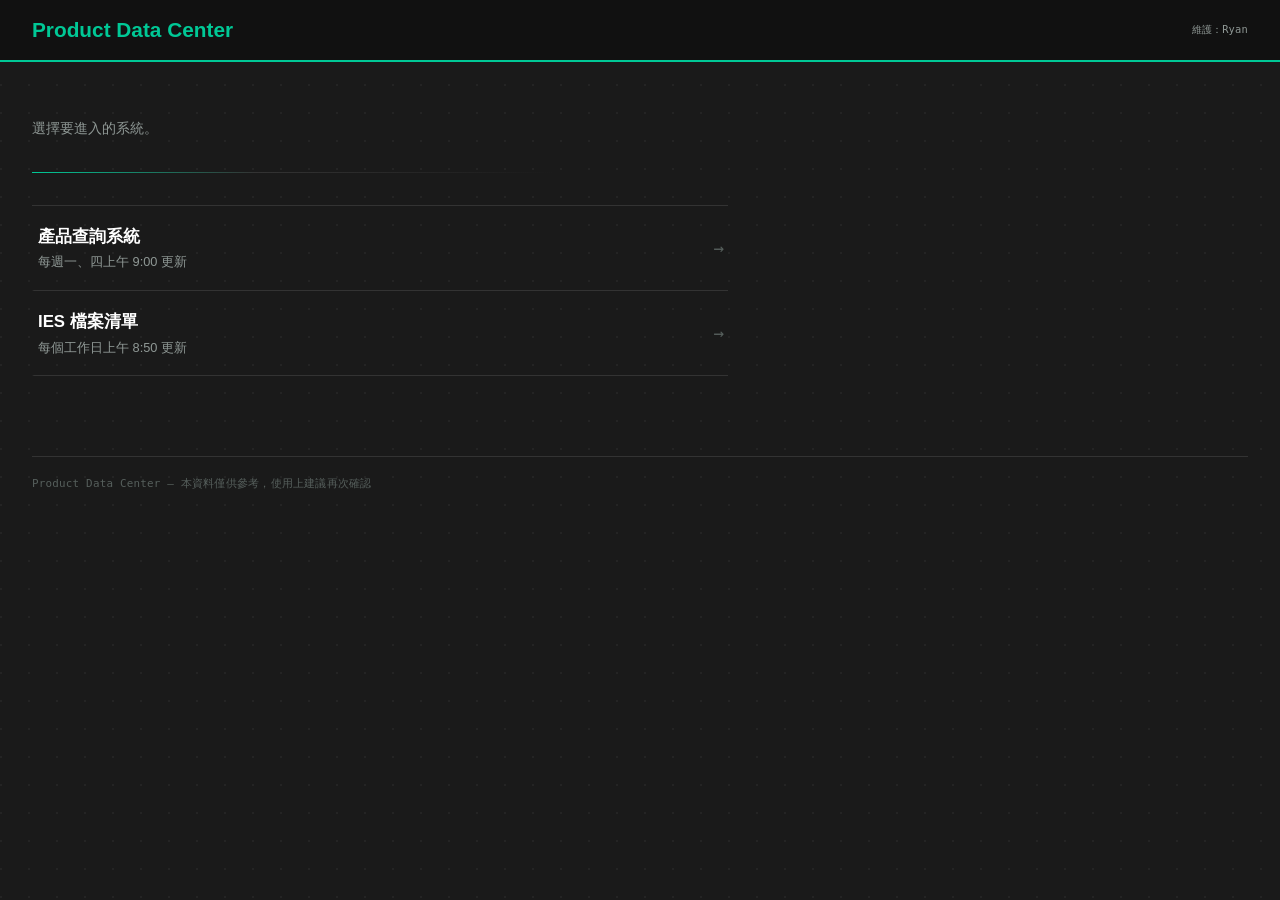
<file: docs/index.html>
<!DOCTYPE html>
<html lang="zh-TW">
<head>
  <meta charset="UTF-8" />
  <meta name="viewport" content="width=device-width, initial-scale=1.0" />
  <meta http-equiv="Cache-Control" content="no-cache, no-store, must-revalidate" />
  <meta http-equiv="Pragma" content="no-cache" />
  <meta http-equiv="Expires" content="0" />
  <title>Product Data Center</title>
  <style>
    :root {
      --bg: #1A1A1A;
      --surface: #242424;
      --surface-hover: #2a2a2a;
      --border: #333333;
      --border-strong: #444444;
      --accent: #00C896;
      --accent-dim: rgba(0, 200, 150, 0.12);
      --text: #FFFFFF;
      --text-muted: #8f9895;
      --text-faint: #565f5c;
      --mono: ui-monospace, "SF Mono", "Cascadia Mono", Consolas, monospace;
      --sans: -apple-system, BlinkMacSystemFont, "Segoe UI", Roboto, "Noto Sans TC", sans-serif;
    }

    *, *::before, *::after { box-sizing: border-box; margin: 0; padding: 0; }

    html { color-scheme: dark; }

    body {
      font-family: var(--sans);
      background: var(--bg);
      background-image:
        radial-gradient(circle at 1px 1px, rgba(255,255,255,0.045) 1px, transparent 0);
      background-size: 28px 28px;
      color: var(--text);
      font-size: 13px;
      line-height: 1.5;
      min-height: 100vh;
    }

    @media (prefers-reduced-motion: no-preference) {
      .reveal {
        opacity: 0;
        transform: translateY(10px);
        animation: rise 0.5s cubic-bezier(0.16, 1, 0.3, 1) forwards;
      }
      @keyframes rise {
        to { opacity: 1; transform: translateY(0); }
      }
    }

    header {
      position: sticky;
      top: 0;
      z-index: 100;
      background: #111111;
      color: var(--text);
      padding: 0.9rem 2rem;
      border-bottom: 2px solid var(--accent);
      display: flex;
      align-items: center;
      gap: 1.5rem;
    }
    header h1 {
      font-size: 1.3rem;
      font-weight: 600;
      color: var(--accent);
      white-space: nowrap;
    }
    #contact-note {
      font-family: var(--mono);
      font-size: 0.65rem;
      color: var(--text-muted);
      white-space: nowrap;
      margin-left: auto;
      letter-spacing: 0.02em;
    }

    main {
      max-width: 760px;
      margin: 0;
      padding: 3.5rem 2rem 2rem;
    }

    .subtitle {
      color: var(--text-muted);
      font-size: 0.9rem;
      max-width: 46ch;
      animation-delay: 0s;
    }

    .divider {
      height: 1px;
      margin: 2rem 0;
      background: linear-gradient(90deg, var(--accent) 0%, var(--border) 32%, transparent 75%);
      animation-delay: 0.16s;
    }

    .system-list {
      display: flex;
      flex-direction: column;
      border-top: 1px solid var(--border);
      animation-delay: 0.2s;
    }

    .system-row {
      display: flex;
      align-items: center;
      gap: 1.1rem;
      padding: 1.15rem 0.25rem;
      border-bottom: 1px solid var(--border);
      text-decoration: none;
      color: inherit;
      position: relative;
      border-left: 2px solid transparent;
      transition: border-left-color 0.15s, background 0.15s, padding-left 0.15s;
    }
    .system-row:hover,
    .system-row:focus-visible {
      background: var(--surface-hover);
      border-left-color: var(--accent);
      padding-left: 0.65rem;
    }
    .system-row:focus-visible { outline: none; }

    .system-body {
      flex: 1;
      min-width: 0;
      display: flex;
      flex-direction: column;
      gap: 0.2rem;
    }
    .system-name {
      font-size: 1.05rem;
      font-weight: 700;
    }
    .system-desc {
      font-size: 0.8rem;
      color: var(--text-muted);
    }

    .system-arrow {
      font-family: var(--mono);
      font-size: 1.1rem;
      color: var(--text-faint);
      transition: transform 0.15s, color 0.15s;
      flex-shrink: 0;
    }
    .system-row:hover .system-arrow,
    .system-row:focus-visible .system-arrow {
      color: var(--accent);
      transform: translateX(3px);
    }

    footer {
      font-family: var(--mono);
      font-size: 0.68rem;
      color: var(--text-faint);
      letter-spacing: 0.02em;
      margin: 3rem 2rem 2rem;
      padding-top: 1.2rem;
      border-top: 1px solid var(--border);
    }

    @media (max-width: 640px) {
      header {
        flex-direction: column;
        align-items: flex-start;
        gap: 0.25rem;
        padding: 0.8rem 1rem;
      }
      #contact-note { margin-left: 0; white-space: normal; }
      main { padding: 2.5rem 1.25rem 1.5rem; }
      footer { margin: 2.5rem 1.25rem 1.5rem; }
    }
  </style>
</head>
<body>
  <header>
    <h1>Product Data Center</h1>
    <span id="contact-note">維護：Ryan</span>
  </header>

  <main>
    <p class="subtitle reveal">選擇要進入的系統。</p>

    <div class="divider reveal"></div>

    <nav class="system-list reveal" aria-label="系統列表">
      <a class="system-row" href="Product-MasterData/">
        <span class="system-body">
          <span class="system-name">產品查詢系統</span>
          <span class="system-desc">每週一、四上午 9:00 更新</span>
        </span>
        <span class="system-arrow" aria-hidden="true">→</span>
      </a>

      <a class="system-row" href="ies-list/">
        <span class="system-body">
          <span class="system-name">IES 檔案清單</span>
          <span class="system-desc">每個工作日上午 8:50 更新</span>
        </span>
        <span class="system-arrow" aria-hidden="true">→</span>
      </a>
    </nav>
  </main>

  <footer>Product Data Center — 本資料僅供參考，使用上建議再次確認</footer>
</body>
</html>
</file>
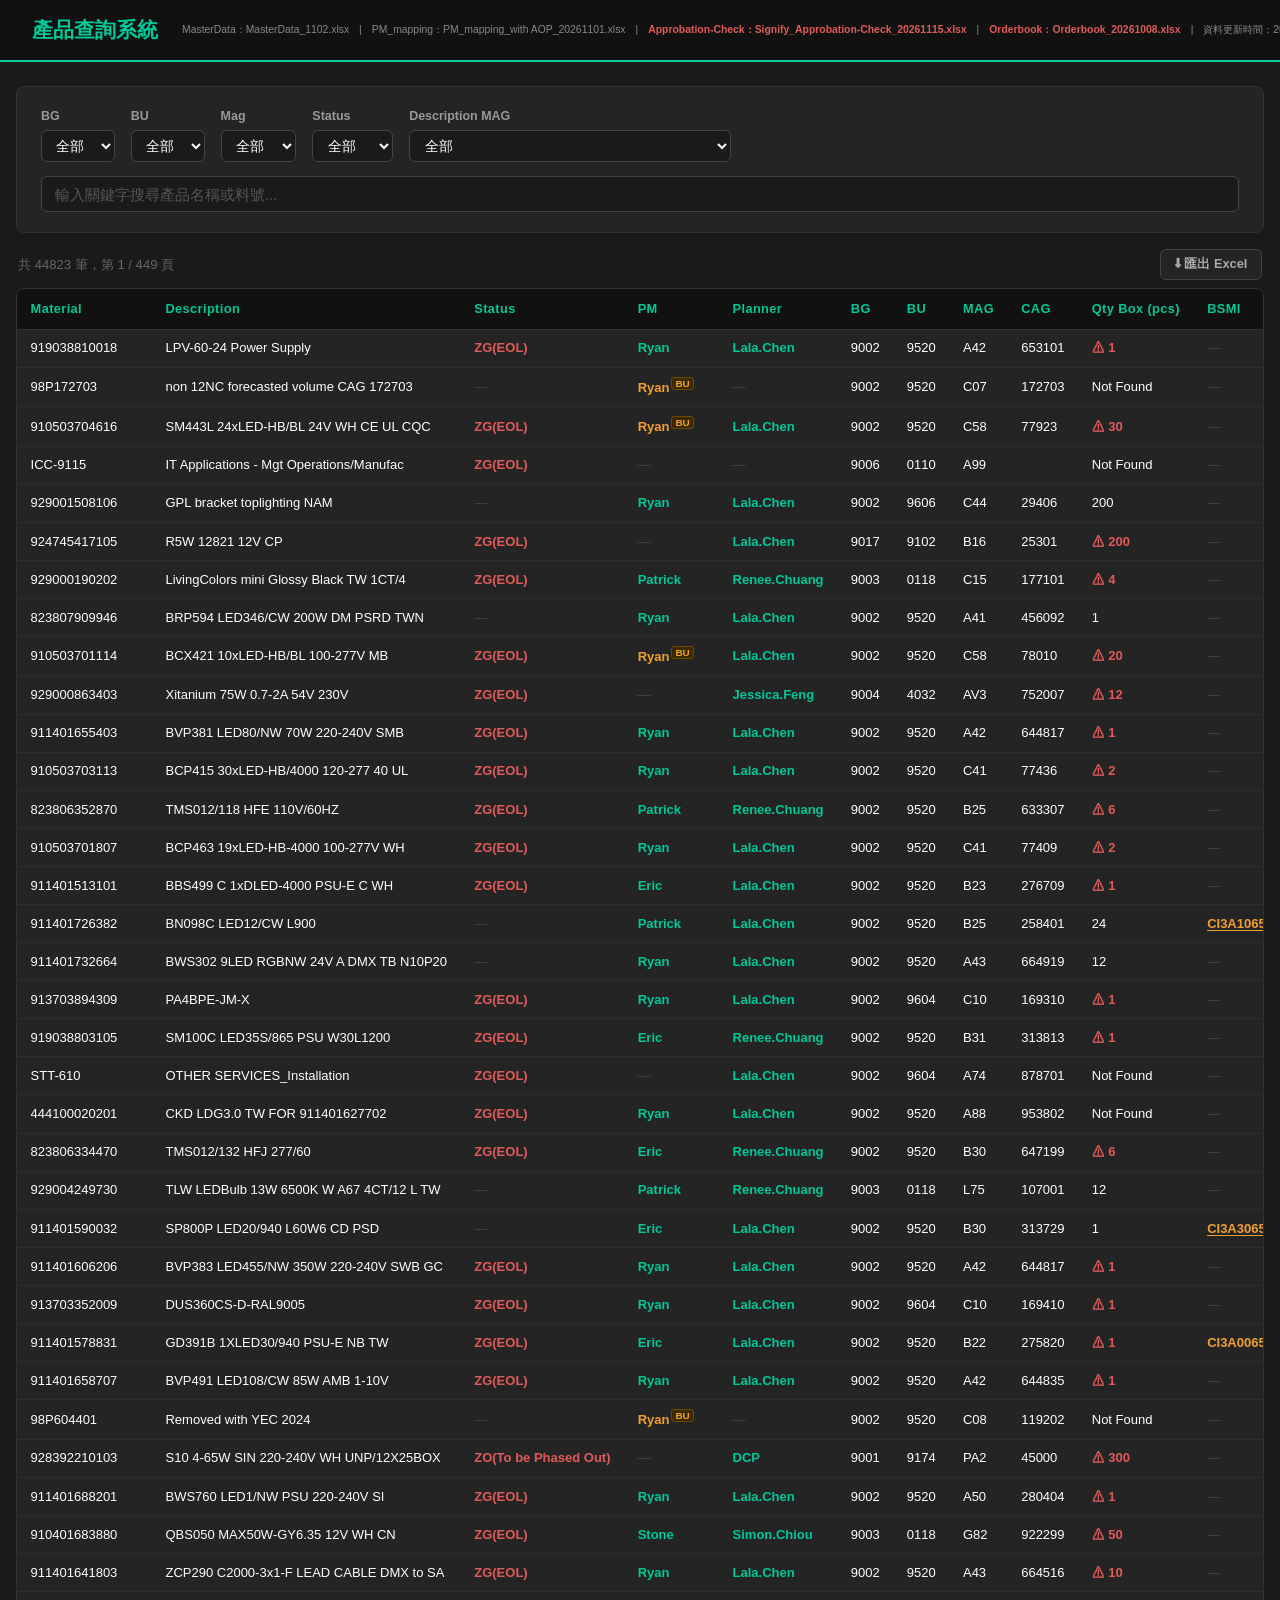
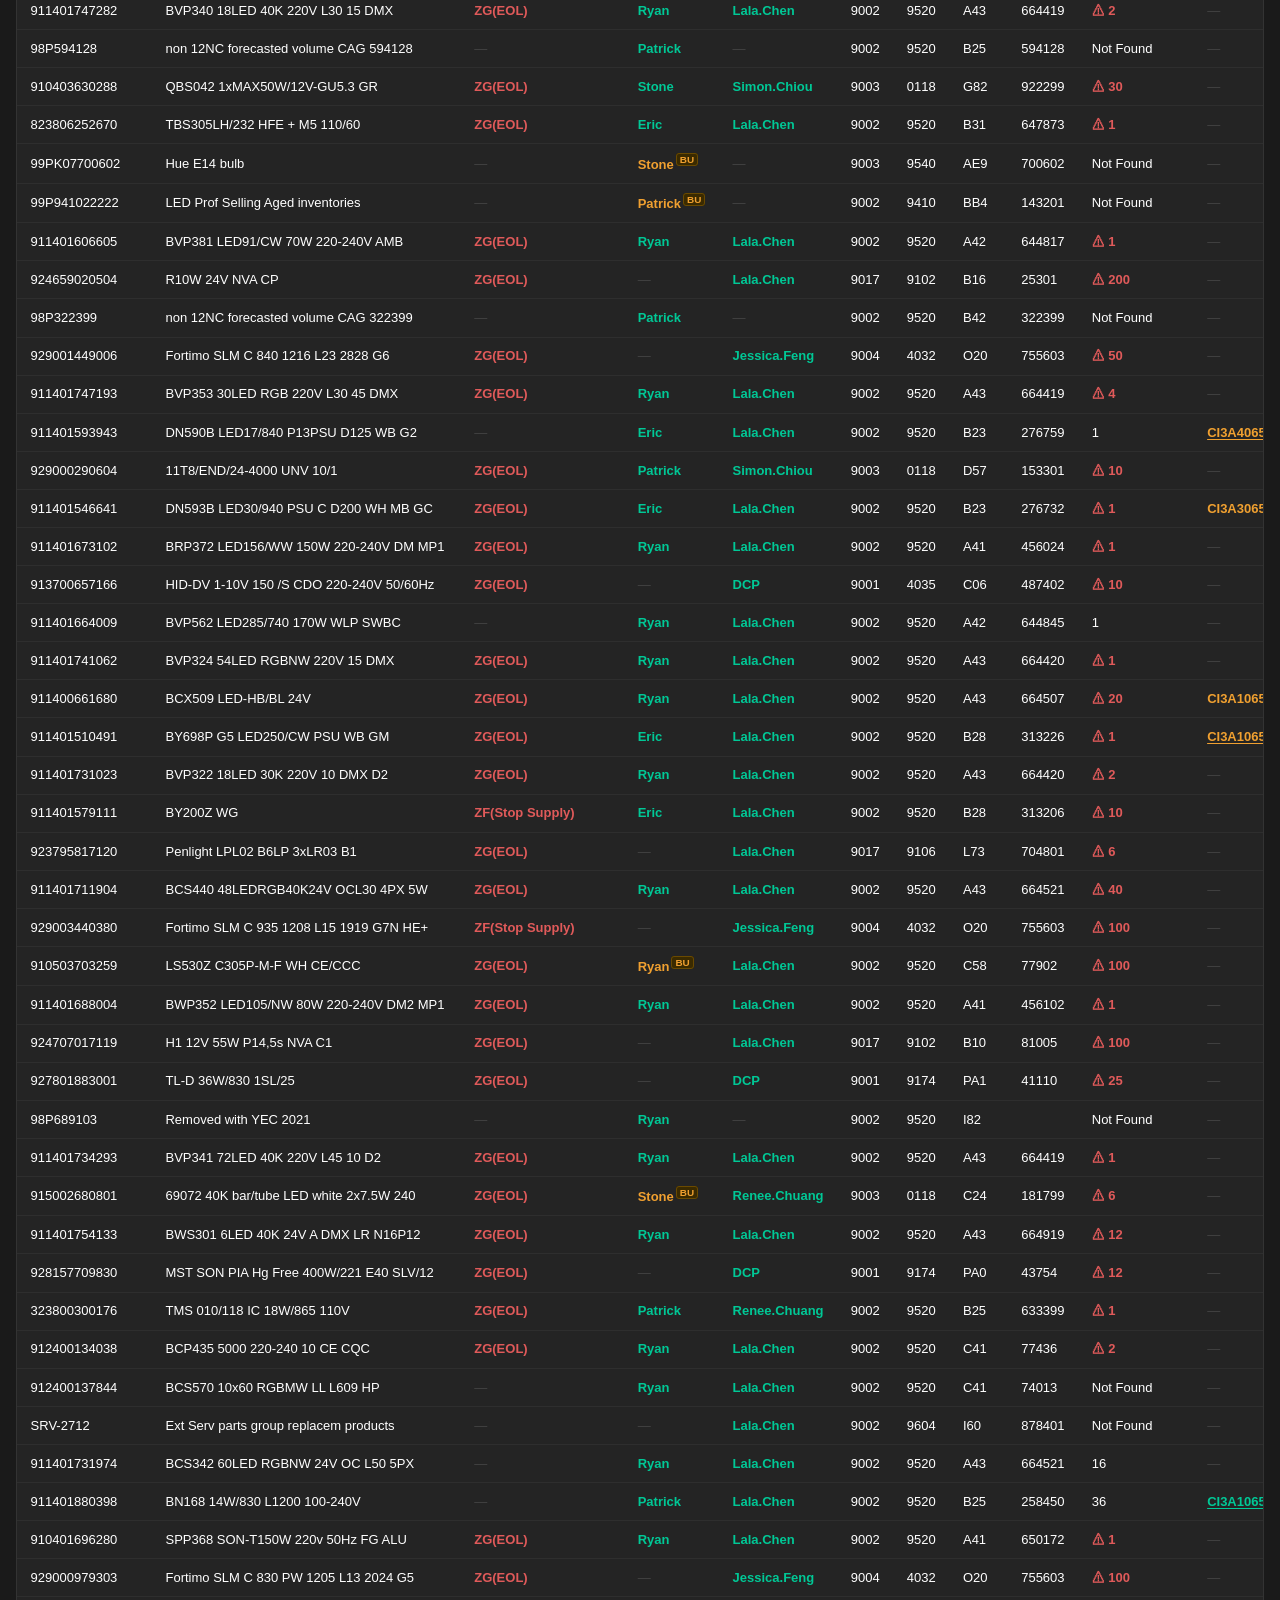
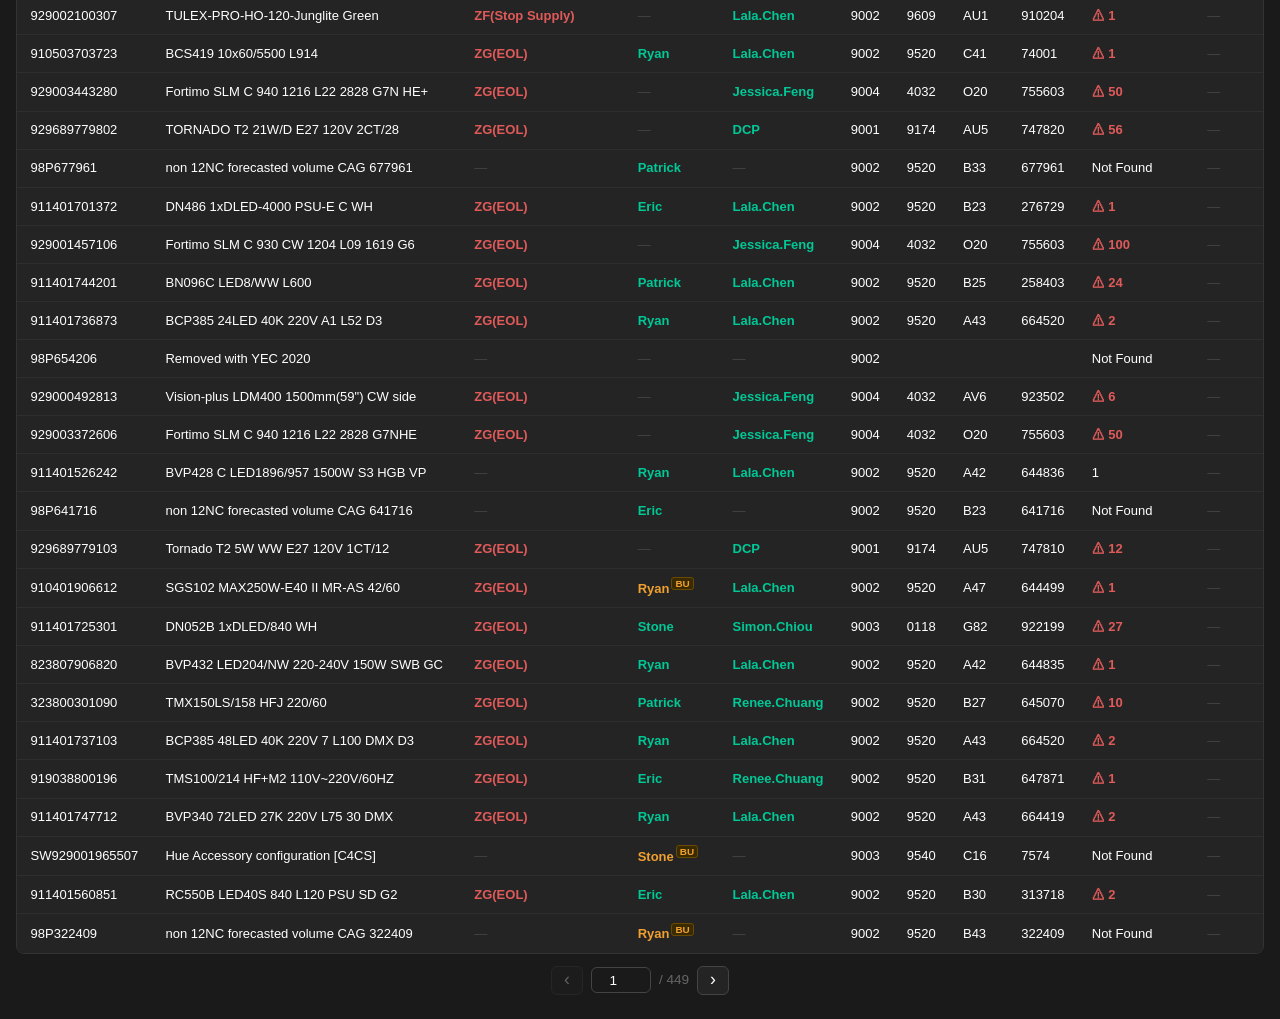
<file: docs/Product-MasterData/index.html>
<!DOCTYPE html>
<html lang="zh-TW">
<head>
  <meta charset="UTF-8" />
  <meta name="viewport" content="width=device-width, initial-scale=1.0" />
  <meta http-equiv="Cache-Control" content="no-cache, no-store, must-revalidate" />
  <meta http-equiv="Pragma" content="no-cache" />
  <meta http-equiv="Expires" content="0" />
  <title>產品查詢</title>
  <link rel="stylesheet" href="style.css?v=59b2de39a4" />
</head>
<body>
  <header>
    <h1>產品查詢系統</h1>
    <span id="data-date"></span>
    <span id="contact-note">！本資料僅供參考，使用上建議再次確認！　｜　系統維護：Ryan</span>
  </header>

  <main>
    <div class="control-panel">

      <div class="filter-row">
        <div class="filter-item">
          <label for="bg-filter">BG</label>
          <select id="bg-filter">
            <option value="">全部</option>
          </select>
        </div>
        <div class="filter-item">
          <label for="bu-filter">BU</label>
          <select id="bu-filter">
            <option value="">全部</option>
          </select>
        </div>
        <div class="filter-item">
          <label for="mag-filter">Mag</label>
          <select id="mag-filter">
            <option value="">全部</option>
          </select>
        </div>
        <div class="filter-item">
          <label for="status-filter">Status</label>
          <select id="status-filter">
            <option value="">全部</option>
          </select>
        </div>
        <div class="filter-item">
          <label for="desc-mag-filter">Description MAG</label>
          <select id="desc-mag-filter">
            <option value="">全部</option>
          </select>
        </div>
      </div>

      <input
        type="search"
        id="search-input"
        placeholder="輸入關鍵字搜尋產品名稱或料號..."
        autocomplete="off"
        aria-label="搜尋產品名稱或料號"
      />

    </div>

    <div class="result-bar">
      <div id="result-count" aria-live="polite"></div>
      <button id="btn-export" class="export-btn" title="匯出 Excel">⬇ 匯出 Excel</button>
    </div>

    <div class="table-wrapper">
      <table id="results-table" aria-label="產品查詢結果">
        <thead>
          <tr>
            <th>Material</th>
            <th>Description</th>
            <th>Status</th>
            <th>PM</th>
            <th>Planner</th>
            <th class="desktop-only">BG</th>
            <th class="desktop-only">BU</th>
            <th class="desktop-only">MAG</th>
            <th class="desktop-only">CAG</th>
            <th class="desktop-only">Qty Box (pcs)</th>
            <th class="desktop-only">BSMI</th>
            <th class="desktop-only">PORTFOLIO</th>
            <th class="desktop-only">CAG_NAME</th>
            <th class="desktop-only">Description MAG</th>
            <th class="mobile-only"></th>
          </tr>
        </thead>
        <tbody id="results-body"></tbody>
      </table>
    </div>

    <div class="pagination" id="pagination">
      <button id="btn-prev">&#8249;</button>
      <input type="number" id="page-input" min="1" value="1" />
      <span id="page-total">/ 1</span>
      <button id="btn-next">&#8250;</button>
    </div>

    <p id="empty-message" hidden>找不到符合的產品。</p>
  </main>

  <!-- Detail Modal (mobile) -->
  <div id="detail-overlay" class="detail-overlay" hidden>
    <div class="detail-sheet">
      <div class="detail-header">
        <span class="detail-title">產品詳細資料</span>
        <button class="detail-close" id="detail-close">✕</button>
      </div>
      <div class="detail-body" id="detail-body"></div>
    </div>
  </div>

  <script src="https://cdn.sheetjs.com/xlsx-0.20.3/package/dist/xlsx.full.min.js"></script>
  <script src="app.js?v=21051d922a"></script>
</body>
</html>
</file>
<file: docs/Product-MasterData/style.css>
*, *::before, *::after { box-sizing: border-box; margin: 0; padding: 0; }

body {
  font-family: -apple-system, BlinkMacSystemFont, "Segoe UI", Roboto, "Noto Sans TC", sans-serif;
  background: #1A1A1A;
  color: #FFFFFF;
  font-size: 13px;
  line-height: 1.5;
}

/* Header */
header {
  position: sticky;
  top: 0;
  z-index: 100;
  background: #111111;
  color: #FFFFFF;
  padding: 0.9rem 2rem;
  border-bottom: 2px solid #00C896;
  display: flex;
  align-items: center;
  gap: 1.5rem;
}
header h1 {
  font-size: 1.3rem;
  font-weight: 600;
  color: #00C896;
  white-space: nowrap;
}
#data-date {
  font-size: 0.65rem;
  color: #888;
  white-space: nowrap;
}
#contact-note {
  font-size: 0.65rem;
  color: #FFFFFF;
  white-space: nowrap;
  margin-left: auto;
}

main {
  max-width: 100%;
  margin: 1.5rem auto;
  padding: 0 1rem;
}

/* Control Panel — vertical stack */
.control-panel {
  background: #242424;
  border-radius: 8px;
  border: 1px solid #333;
  padding: 1.25rem 1.5rem;
  margin-bottom: 1rem;
  display: flex;
  flex-direction: column;
  gap: 0.85rem;
}

/* Search Input */
#search-input {
  width: 100%;
  padding: 0.55rem 0.8rem;
  font-size: 0.95rem;
  background: #1A1A1A;
  color: #FFFFFF;
  border: 1px solid #444;
  border-radius: 6px;
  outline: none;
  transition: border-color 0.15s;
}
#search-input::placeholder { color: #555; }
#search-input:focus {
  border-color: #00C896;
  box-shadow: 0 0 0 3px rgba(0,200,150,0.12);
}

/* Filters */
.filter-row {
  display: flex;
  gap: 1rem;
  flex-wrap: wrap;
  align-items: flex-end;
}
.filter-item {
  display: flex;
  flex-direction: column;
  gap: 0.3rem;
}
.filter-item label {
  font-size: 0.78rem;
  color: #999;
  font-weight: 600;
}
.filter-item select {
  padding: 0.4rem 0.65rem;
  background: #1A1A1A;
  color: #FFFFFF;
  border: 1px solid #444;
  border-radius: 6px;
  font-size: 0.85rem;
  cursor: pointer;
  outline: none;
}
.filter-item select:focus { border-color: #00C896; }

/* Result Bar */
.result-bar {
  display: flex;
  align-items: center;
  justify-content: space-between;
  margin-bottom: 0.5rem;
  padding: 0 2px;
}
#result-count {
  font-size: 0.82rem;
  color: #666;
}
.export-btn {
  background: #242424;
  color: #aaa;
  border: 1px solid #444;
  border-radius: 6px;
  padding: 0.35rem 0.85rem;
  font-size: 0.8rem;
  font-weight: 600;
  cursor: pointer;
  white-space: nowrap;
  transition: border-color 0.15s, color 0.15s;
}
.export-btn:hover {
  border-color: #00C896;
  color: #00C896;
}

/* Table */
.table-wrapper {
  overflow-x: auto;
  border-radius: 8px;
  border: 1px solid #333;
}
table {
  width: 100%;
  border-collapse: collapse;
  background: #242424;
  white-space: nowrap;
}
thead {
  background: #111111;
  position: sticky;
  top: 0;
  z-index: 1;
}
th {
  padding: 0.65rem 0.85rem;
  text-align: left;
  font-size: 0.8rem;
  font-weight: 700;
  color: #00C896;
  border-bottom: 1px solid #333;
  letter-spacing: 0.03em;
  cursor: pointer;
  user-select: none;
}
th:hover { color: #33ddb0; }
.sort-arrow { font-size: 0.65rem; margin-left: 2px; }
td {
  padding: 0.55rem 0.85rem;
  border-bottom: 1px solid #2e2e2e;
  color: #FFFFFF;
}
tbody tr:last-child td { border-bottom: none; }
tbody tr:hover { background: #2a2a2a; }

/* Sticky header clone */
#sticky-header-wrapper {
  position: fixed;
  top: 0; /* overridden by JS to sit below the main sticky header */
  z-index: 50;
  overflow: hidden;
  display: none;
  border-bottom: 1px solid #333;
}
#sticky-header-wrapper.visible { display: block; }
#sticky-header-table {
  border-collapse: collapse;
  background: #111111;
  white-space: nowrap;
  table-layout: fixed;
}
#sticky-header-table th {
  padding: 0.65rem 0.85rem;
  text-align: left;
  font-size: 0.8rem;
  font-weight: 700;
  color: #00C896;
  border-bottom: 1px solid #333;
  letter-spacing: 0.03em;
  cursor: pointer;
  user-select: none;
}
#sticky-header-table th:hover { color: #33ddb0; }

/* Desktop: hide mobile-only elements */
.mobile-only { display: none; }

/* PM badges */
.pm-exact { font-weight: 600; color: #00C896; }
.pm-bu {
  font-weight: 600;
  color: #f0a030;
  cursor: help;
}
.pm-bu sup {
  font-size: 0.62rem;
  margin-left: 2px;
  background: #3a2a00;
  color: #f0a030;
  border: 1px solid #6a4a00;
  border-radius: 3px;
  padding: 0 3px;
  font-weight: 700;
  vertical-align: super;
}
.pm-empty { color: #444; }
.ms-warning { color: #e05a5a; font-weight: 600; }

/* BSMI badges — green: matched via material, orange: matched via material_description */
.bsmi-material { font-weight: 600; color: #00C896; }
.bsmi-description { font-weight: 600; color: #f0a030; }
/* Cert numbers with a Drive file: keep the badge colour, add link affordance */
.cert-link { color: inherit; text-decoration: underline; text-underline-offset: 2px; }
.cert-link:hover { text-decoration-thickness: 2px; }

/* Qty Box (pcs) — red: EOL/stop-supply status, orange: value is 9190 */
.qty-warning { color: #e05a5a; font-weight: 700; }
.qty-9190 { color: #f0a030; font-weight: 700; }

/* Source file staleness — orange: 7-30 days old, red: over 30 days old */
.source-stale-orange { color: #f0a030; font-weight: 600; }
.source-stale-red { color: #e05a5a; font-weight: 600; }

/* Pagination */
.pagination {
  display: flex;
  align-items: center;
  gap: 0.5rem;
  justify-content: center;
  margin-top: 0.75rem;
}
.pagination button {
  background: #242424;
  color: #FFFFFF;
  border: 1px solid #444;
  border-radius: 6px;
  padding: 0.3rem 0.75rem;
  font-size: 1.1rem;
  cursor: pointer;
  line-height: 1;
}
.pagination button:hover:not(:disabled) { border-color: #00C896; color: #00C896; }
.pagination button:disabled { opacity: 0.3; cursor: default; }
.pagination input[type="number"] {
  width: 60px;
  text-align: center;
  background: #1A1A1A;
  color: #FFFFFF;
  border: 1px solid #444;
  border-radius: 6px;
  padding: 0.3rem;
  font-size: 0.85rem;
}
.pagination input[type="number"]:focus { outline: none; border-color: #00C896; }
.pagination span { color: #666; font-size: 0.85rem; }

/* Detail Modal (hidden by default, shown on mobile via JS) */
.detail-overlay {
  position: fixed;
  inset: 0;
  background: rgba(0,0,0,0.6);
  z-index: 100;
  display: flex;
  align-items: flex-end;
}
.detail-overlay[hidden] { display: none; }

.detail-sheet {
  background: #242424;
  border-top: 2px solid #00C896;
  border-radius: 12px 12px 0 0;
  width: 100%;
  max-height: 80vh;
  display: flex;
  flex-direction: column;
  transform: translateY(100%);
  transition: transform 0.28s ease;
}
.detail-overlay.open .detail-sheet {
  transform: translateY(0);
}

.detail-header {
  display: flex;
  justify-content: space-between;
  align-items: center;
  padding: 1rem 1.25rem;
  border-bottom: 1px solid #333;
}
.detail-title {
  font-size: 0.95rem;
  font-weight: 700;
  color: #00C896;
}
.detail-close {
  background: none;
  border: none;
  color: #888;
  font-size: 1.1rem;
  cursor: pointer;
  padding: 0.25rem 0.5rem;
  border-radius: 4px;
}
.detail-close:hover { color: #FFFFFF; }

.detail-body {
  overflow-y: auto;
  padding: 0.75rem 1.25rem 2rem;
}
.detail-row {
  display: flex;
  justify-content: space-between;
  align-items: flex-start;
  gap: 1rem;
  padding: 0.6rem 0;
  border-bottom: 1px solid #2e2e2e;
}
.detail-row:last-child { border-bottom: none; }
.detail-label {
  font-size: 0.78rem;
  color: #888;
  font-weight: 600;
  white-space: nowrap;
  flex-shrink: 0;
}
.detail-value {
  font-size: 0.88rem;
  color: #FFFFFF;
  text-align: right;
  word-break: break-all;
}

/* Expand button in table */
.expand-btn {
  color: #555;
  font-size: 1.1rem;
  text-align: center;
  cursor: pointer;
}

#empty-message {
  text-align: center;
  color: #555;
  margin-top: 3rem;
  font-size: 0.95rem;
}

/* ============================================================
   MOBILE  (max-width: 768px)
   ============================================================ */
@media (max-width: 768px) {

  /* Header: stack date below title */
  header {
    flex-direction: column;
    align-items: flex-start;
    gap: 0.25rem;
    padding: 0.8rem 1rem;
  }
  #data-date { white-space: normal; }

  /* Control panel: tighter padding on mobile */
  .control-panel {
    padding: 1rem;
    gap: 0.75rem;
  }

  /* Header: contact note wraps below */
  #contact-note {
    margin-left: 0;
    white-space: normal;
  }

  /* Filters: full-width selects */
  .filter-row { gap: 0.75rem; }
  .filter-item select {
    font-size: 1rem;
    padding: 0.5rem 0.65rem;
    min-width: 90px;
  }

  /* Table: hide desktop columns, show mobile expand */
  .desktop-only { display: none; }
  .mobile-only  { display: table-cell; }

  /* Rows are tappable */
  tbody tr { cursor: pointer; }
  tbody tr:active { background: #2a2a2a; }

  /* Pagination: larger touch targets */
  .pagination button {
    padding: 0.55rem 1.1rem;
    font-size: 1.3rem;
  }
  .pagination input[type="number"] {
    width: 55px;
    padding: 0.45rem;
    font-size: 1rem;
  }
}
</file>
